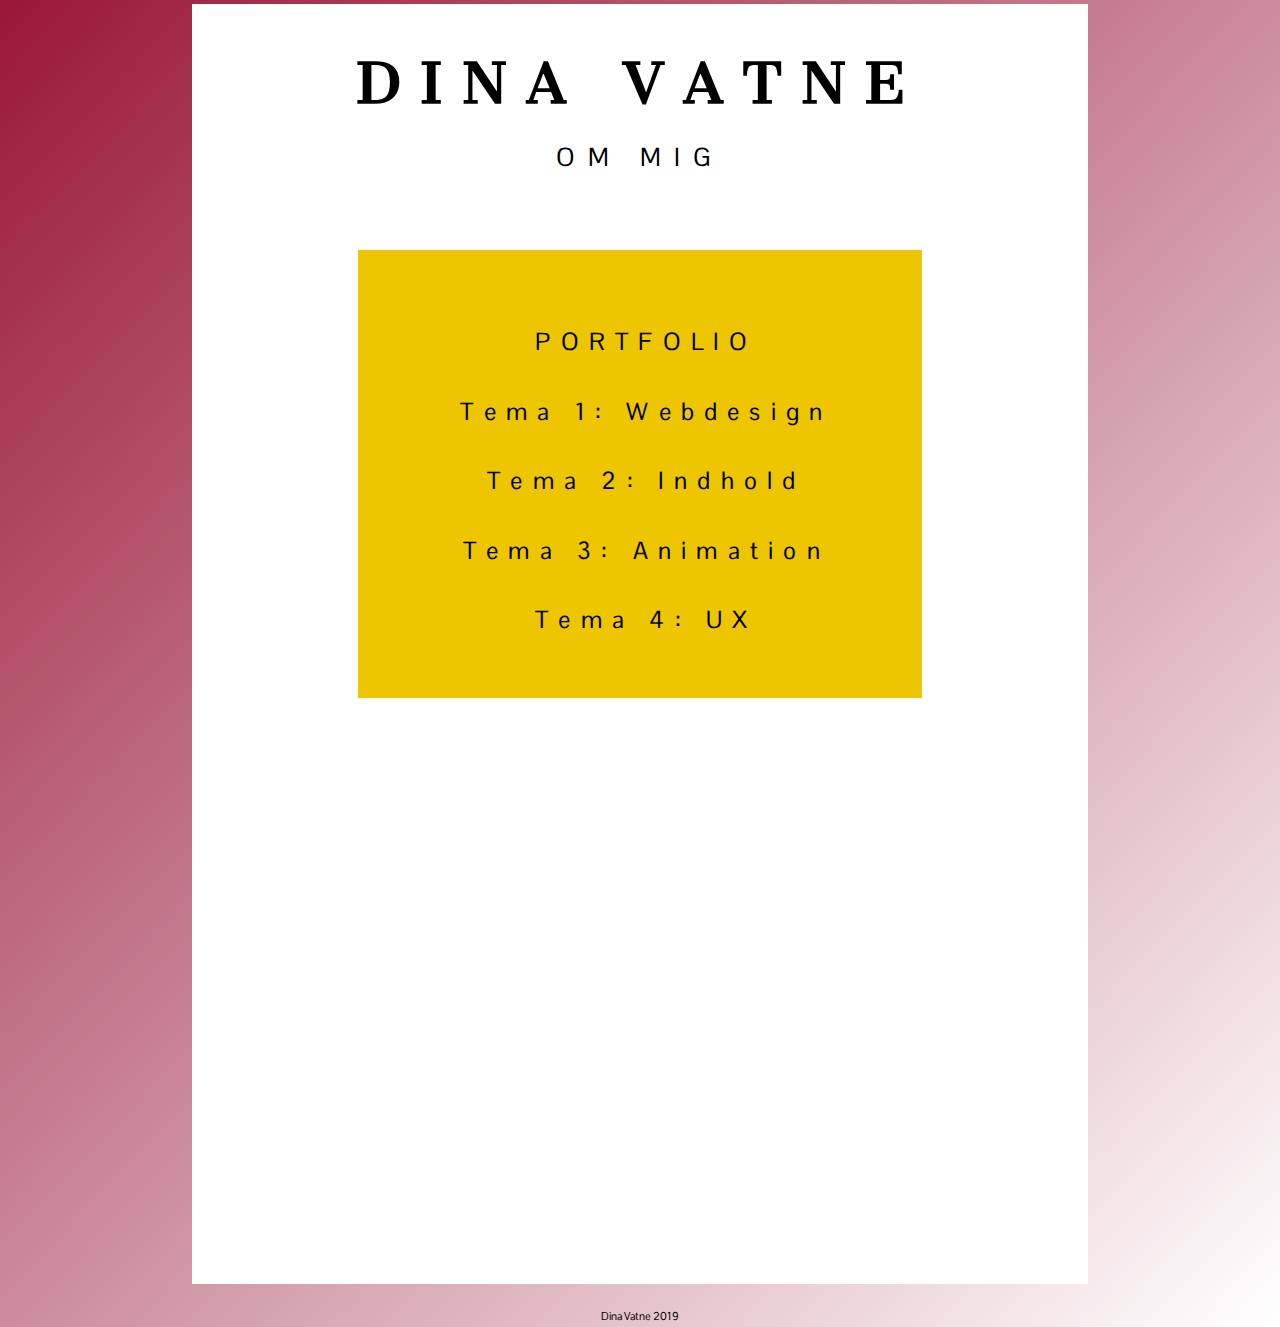
<file: index.html>
<!DOCTYPE html>
<html lang="en">

<head>
    <meta charset="utf-8">
    <meta name="viewport" content="width=device=width, initial-scale=1.0">
    <meta name="description" content="dina's basic html page">
    <link href="http://fonts.googleapis.com/css?family=Pontano+Sans" rel="stylesheet">
    <link href="http://fonts.googleapis.com/css?family=Cantata+One" rel="stylesheet">
    <link rel="stylesheet" href="style.css">
    <title>Hjem</title>
</head>

<body id="body-index">

    <div class="background-index">
        <main class="wrapper-index">
            <header class="header_index">
                <h1 id="header">DINA VATNE</h1>
            </header>

            <div class="link-meg">
                <a href="about.html">OM MIG</a>
            </div>

            <ul class="portfolio">
                <li>
                    PORTFOLIO
                </li>
                <li>
                    <a href="tema1.html">Tema 1: Webdesign</a>
                </li>
                <li>
                    <a href="tema2.html">Tema 2: Indhold</a>
                </li>
                <li>
                    <a href="tema3.html">Tema 3: Animation</a>
                </li>
                <li>
                    <a href="tema4.html">Tema 4: UX</a>
                </li>
            </ul>

        </main>

    </div>
    <footer>Dina Vatne 2019</footer>
    <script src="script.js"></script>

</body>

</html>
</file>
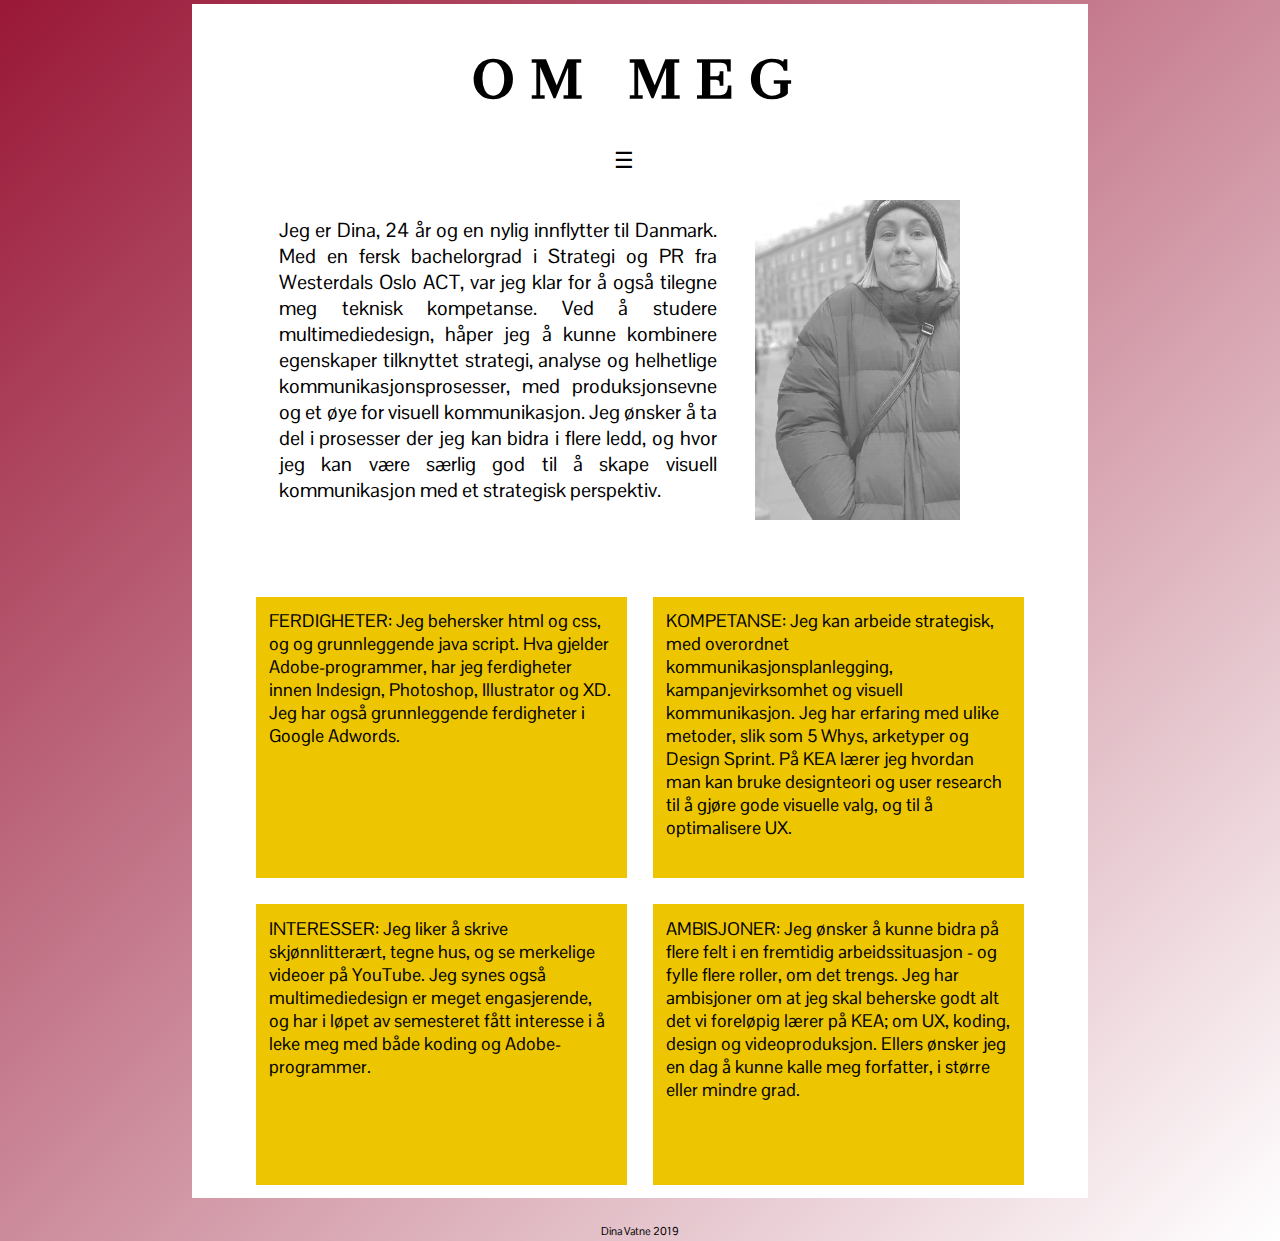
<file: about.html>
<!DOCTYPE html>
<html lang="en">

<head>
    <meta charset="utf-8">
    <meta name="viewport" content="width=device=width, initial-scale=1.0">
    <meta name="description" content="dina's portfolio">
    <link href="http://fonts.googleapis.com/css?family=Pontano+Sans" rel="stylesheet">
    <link href="http://fonts.googleapis.com/css?family=Cantata+One" rel="stylesheet">
    <link rel="stylesheet" href="style.css">
    <title>Om meg</title>
</head>

<body class="body-portfolio">

    <div class="wrapper-sides">
        <div class="background-index">


            <header class="header_sides">
                <h1>om meg</h1>
                <nav>
                    <a href="#" id="menuknap">☰</a>
                    <ul id="menu" class="hidden">
                        <li><a href="index.html">HJEM</a></li>
                        <li><a href="about.html">OM</a></li>
                        <li><a href="tema1.html">TEMA 1</a></li>
                        <li><a href="tema2.html">TEMA 2</a></li>
                        <li><a href="tema3.html">TEMA 3</a></li>
                        <li><a href="tema4.html">TEMA 4</a></li>
                    </ul>
                </nav>
            </header>


            <main>
                <div class="container-dina">
                    <p class="intro-meg">Jeg er Dina, 24 år og en nylig innflytter til Danmark. Med en fersk bachelorgrad i Strategi og PR fra Westerdals Oslo ACT, var jeg klar for å også tilegne meg teknisk kompetanse. Ved å studere multimediedesign, håper jeg å kunne kombinere egenskaper tilknyttet strategi, analyse og helhetlige kommunikasjonsprosesser, med produksjonsevne og et øye for visuell kommunikasjon. Jeg ønsker å ta del i prosesser der jeg kan bidra i flere ledd, og hvor jeg kan være særlig god til å skape visuell kommunikasjon med et strategisk perspektiv.</p>


                    <div class="bilde-dina">
                        <img src="billeder/dina.png" alt="Bilde av Dina">
                    </div>

                </div>


                <div class="container-1">
                    <div class="container-1-1">
                        <div class="box">FERDIGHETER:
                            Jeg behersker html og css, og og grunnleggende java script. Hva gjelder Adobe-programmer, har jeg ferdigheter innen Indesign, Photoshop, Illustrator og XD. Jeg har også grunnleggende ferdigheter i Google Adwords.</div>
                        <div class="box">KOMPETANSE: Jeg kan arbeide strategisk, med overordnet kommunikasjonsplanlegging, kampanjevirksomhet og visuell kommunikasjon. Jeg har erfaring med ulike metoder, slik som 5 Whys, arketyper og Design Sprint. På KEA lærer jeg hvordan man kan bruke designteori og user research til å gjøre gode visuelle valg, og til å optimalisere UX.</div>
                    </div>
                    <div class="container-1-2">
                        <div class="box">INTERESSER: Jeg liker å skrive skjønnlitterært, tegne hus, og se merkelige videoer på YouTube. Jeg synes også multimediedesign er meget engasjerende, og har i løpet av semesteret fått interesse i å leke meg med både koding og Adobe-programmer.
                        </div>
                        <div class="box">AMBISJONER: Jeg ønsker å kunne bidra på flere felt i en fremtidig arbeidssituasjon - og fylle flere roller, om det trengs. Jeg har ambisjoner om at jeg skal beherske godt alt det vi foreløpig lærer på KEA; om UX, koding, design og videoproduksjon. Ellers ønsker jeg en dag å kunne kalle meg forfatter, i større eller mindre grad.
                        </div>
                    </div>
                </div>


            </main>


        </div>
        <footer>Dina Vatne 2019</footer>
    </div>

    <script src="script.js"></script>

</body>

</html>
</file>
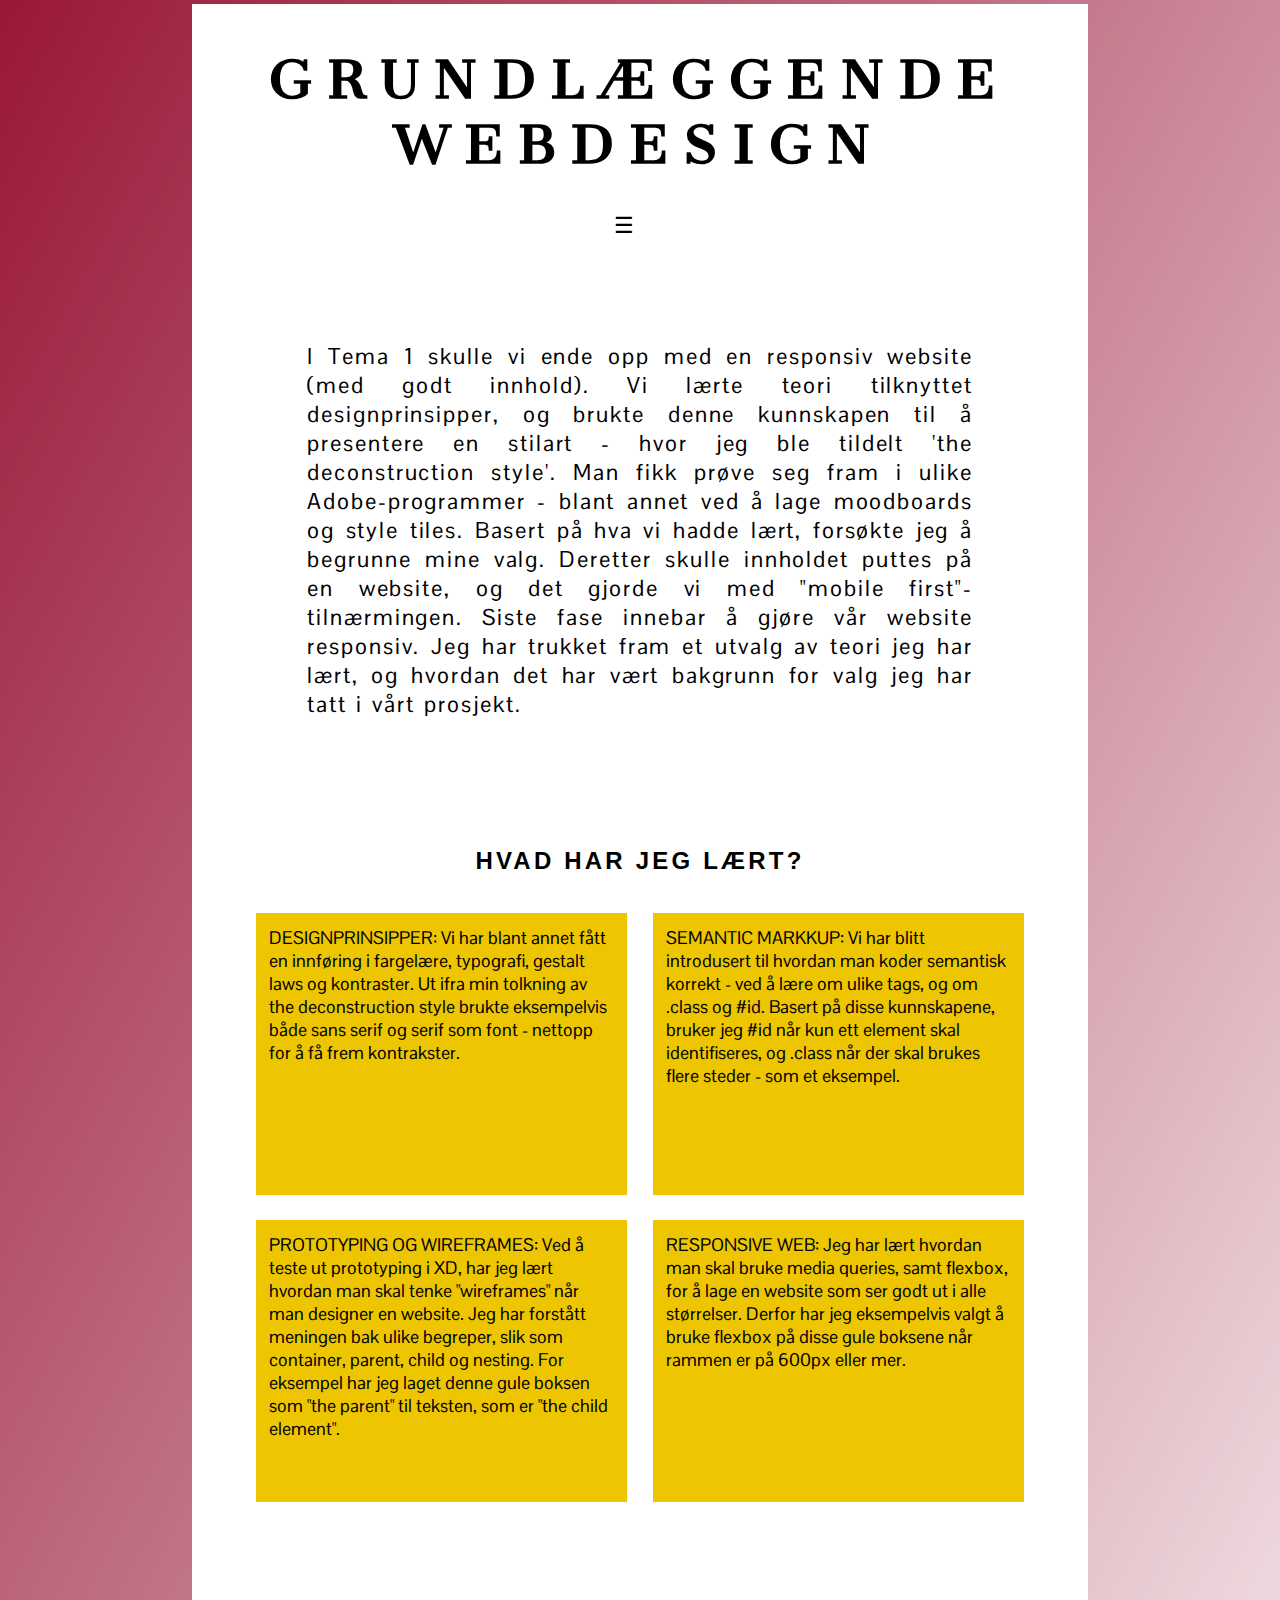
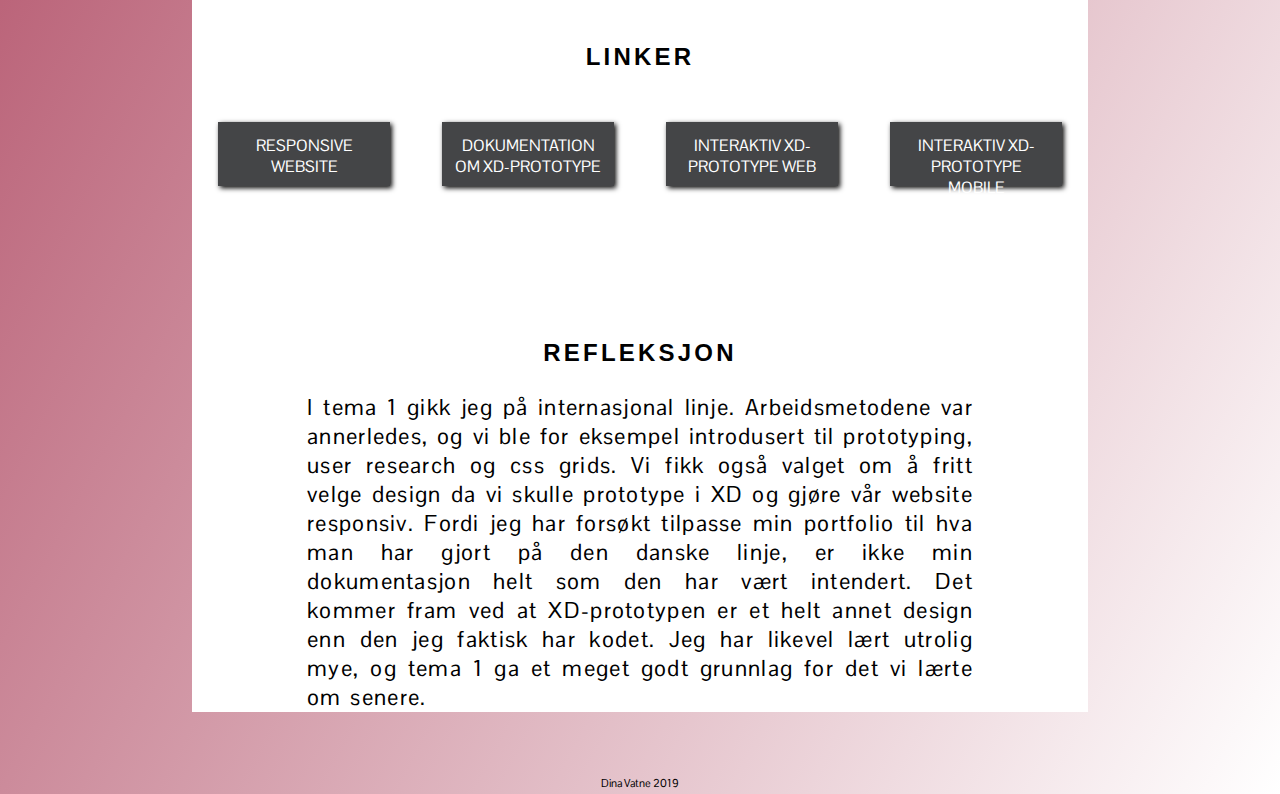
<file: tema1.html>
<!DOCTYPE html>
<html lang="en">

<head>
    <meta charset="utf-8">
    <meta name="viewport" content="width=device=width, initial-scale=1.0">
    <meta name="description" content="dina's portfolio">
    <link href="http://fonts.googleapis.com/css?family=Pontano+Sans" rel="stylesheet">
    <link href="http://fonts.googleapis.com/css?family=Cantata+One" rel="stylesheet">
    <link rel="stylesheet" href="style.css">
    <title>Tema 1</title>
</head>

<body class="body-portfolio">

    <div class="wrapper-sides">
        <div class="background-index">



            <header class="header_sides">
                <h1>Grundlæggende Webdesign</h1>
                <nav>
                    <a href="#" id="menuknap">☰</a>
                    <ul id="menu" class="hidden">
                        <li><a href="index.html">HJEM</a></li>
                        <li><a href="about.html">OM</a></li>
                        <li><a href="tema1.html">TEMA 1</a></li>
                        <li><a href="tema2.html">TEMA 2</a></li>
                        <li><a href="tema3.html">TEMA 3</a></li>
                        <li><a href="tema4.html">TEMA 4</a></li>
                    </ul>
                </nav>
            </header>


            <div class="intro">
                <p>I Tema 1 skulle vi ende opp med en responsiv website (med godt innhold). Vi lærte teori tilknyttet designprinsipper, og brukte denne kunnskapen til å presentere en stilart - hvor jeg ble tildelt 'the deconstruction style'. Man fikk prøve seg fram i ulike Adobe-programmer - blant annet ved å lage moodboards og style tiles. Basert på hva vi hadde lært, forsøkte jeg å begrunne mine valg. Deretter skulle innholdet puttes på en website, og det gjorde vi med "mobile first"-tilnærmingen. Siste fase innebar å gjøre vår website responsiv. Jeg har trukket fram et utvalg av teori jeg har lært, og hvordan det har vært bakgrunn for valg jeg har tatt i vårt prosjekt.</p>
            </div>

            <div>
                <h2>HVAD HAR JEG LÆRT?</h2>
            </div>

            <div class="container-1">
                <div class="container-1-1">
                    <div class="box">DESIGNPRINSIPPER: Vi har blant annet fått en innføring i fargelære, typografi, gestalt laws og kontraster. Ut ifra min tolkning av the deconstruction style brukte eksempelvis både sans serif og serif som font - nettopp for å få frem kontrakster.</div>
                    <div class="box">SEMANTIC MARKKUP: Vi har blitt introdusert til hvordan man koder semantisk korrekt - ved å lære om ulike tags, og om .class og #id. Basert på disse kunnskapene, bruker jeg #id når kun ett element skal identifiseres, og .class når der skal brukes flere steder - som et eksempel.</div>
                </div>

                <div class="container-1-2">
                    <div class="box">PROTOTYPING OG WIREFRAMES: Ved å teste ut prototyping i XD, har jeg lært hvordan man skal tenke "wireframes" når man designer en website. Jeg har forstått meningen bak ulike begreper, slik som container, parent, child og nesting. For eksempel har jeg laget denne gule boksen som "the parent" til teksten, som er "the child element".
                    </div>
                    <div class="box">RESPONSIVE WEB: Jeg har lært hvordan man skal bruke media queries, samt flexbox, for å lage en website som ser godt ut i alle størrelser. Derfor har jeg eksempelvis valgt å bruke flexbox på disse gule boksene når rammen er på 600px eller mer.
                    </div>
                </div>

            </div>

            <h2>LINKER</h2>
            <div class="container-link">
                <a class="box-link" href="http://dinavatne.com/web_responsive/">Responsive website</a>
                <a class="box-link" href="https://drive.google.com/open?id=1ZvWRu1VjgkWbve42uOQy5XWcz8J1HIhU">Dokumentation om XD-prototype</a>
                <a class="box-link" href="https://xd.adobe.com/view/5be98842-5d55-46b1-7a51-4fc691a92ce7-2dd8/?fullscreen">Interaktiv XD-prototype web</a>
                <a class="box-link" href="https://xd.adobe.com/view/4a7cf811-e1fa-4b81-5205-ad7817ef30ca-3c4d/?fullscreen">Interaktiv XD-prototype mobile</a>
            </div>

            <div class="refleksjon">
                <h2>REFLEKSJON</h2>
                <p>I tema 1 gikk jeg på internasjonal linje. Arbeidsmetodene var annerledes, og vi ble for eksempel introdusert til prototyping, user research og css grids. Vi fikk også valget om å fritt velge design da vi skulle prototype i XD og gjøre vår website responsiv. Fordi jeg har forsøkt tilpasse min portfolio til hva man har gjort på den danske linje, er ikke min dokumentasjon helt som den har vært intendert. Det kommer fram ved at XD-prototypen er et helt annet design enn den jeg faktisk har kodet. Jeg har likevel lært utrolig mye, og tema 1 ga et meget godt grunnlag for det vi lærte om senere.</p>
            </div>




        </div>
        <footer>Dina Vatne 2019</footer>

    </div>

    <script src="script.js"></script>



</body>

</html>
</file>
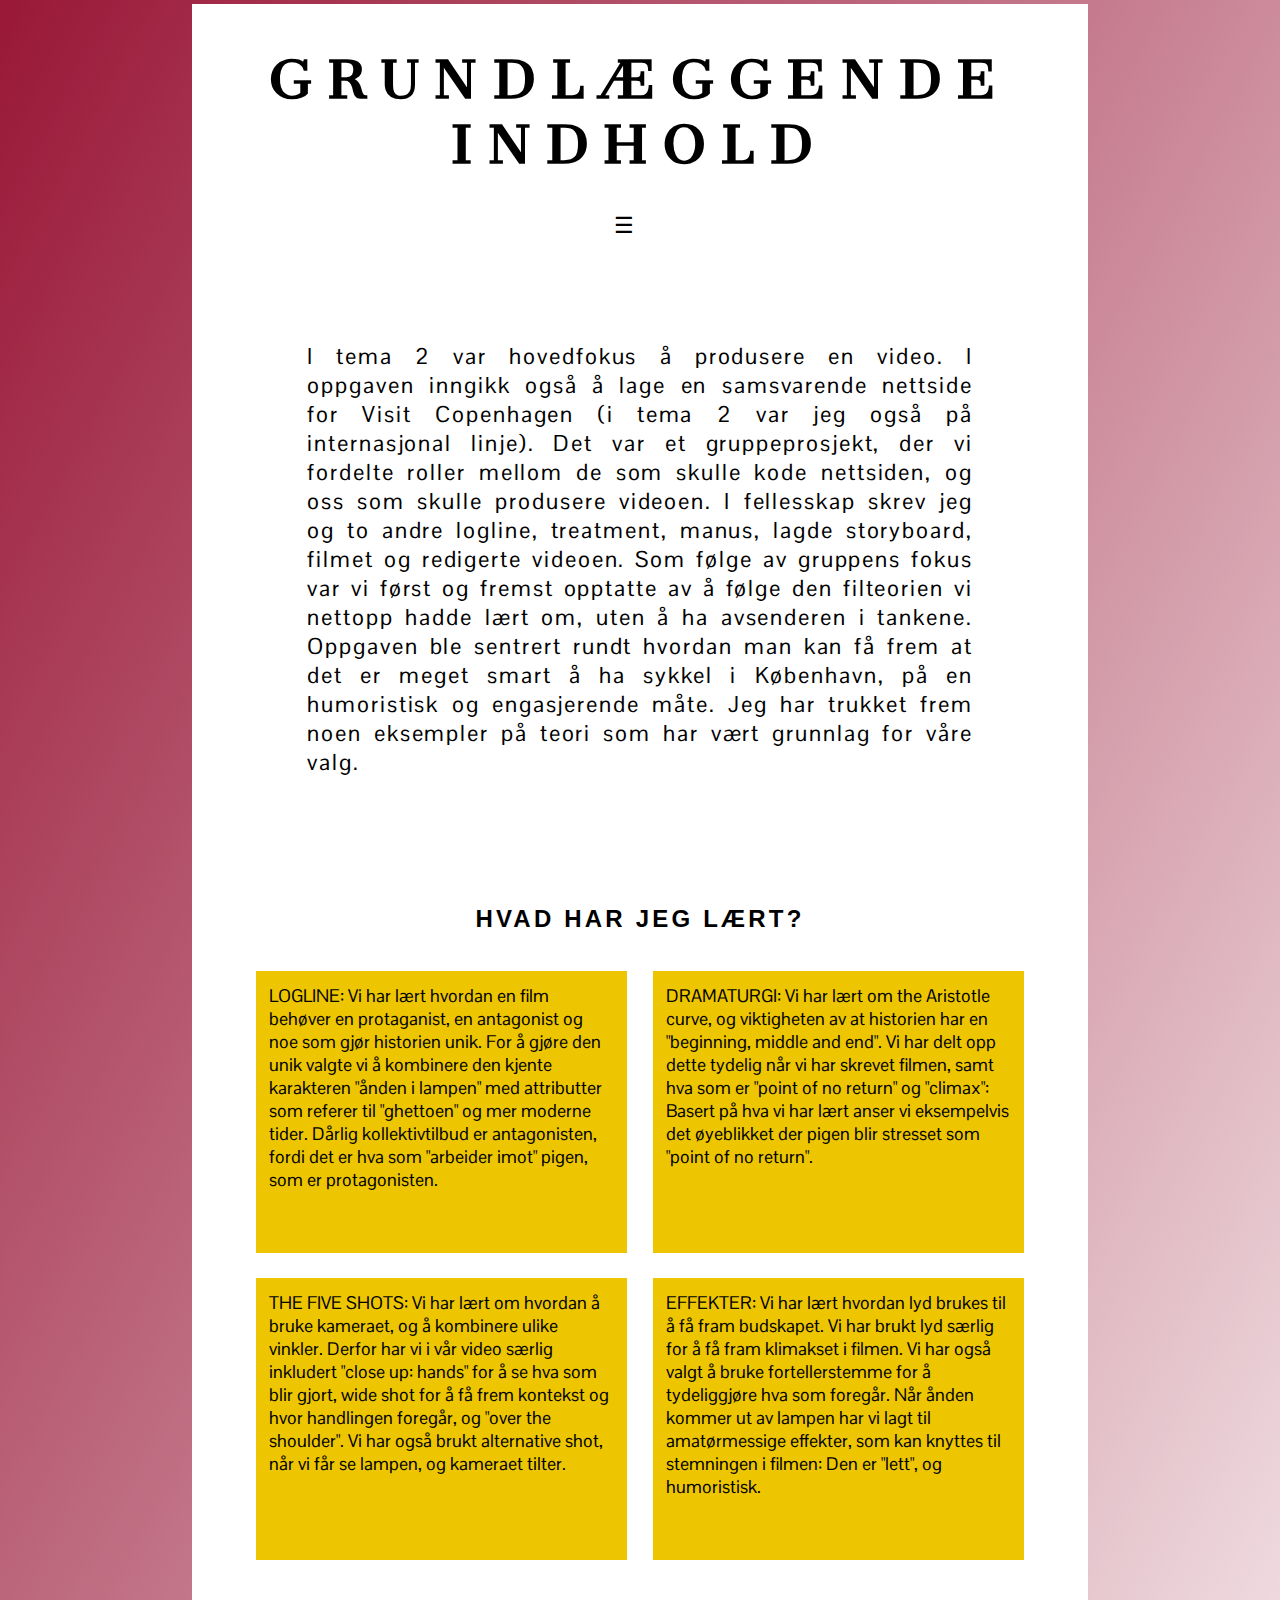
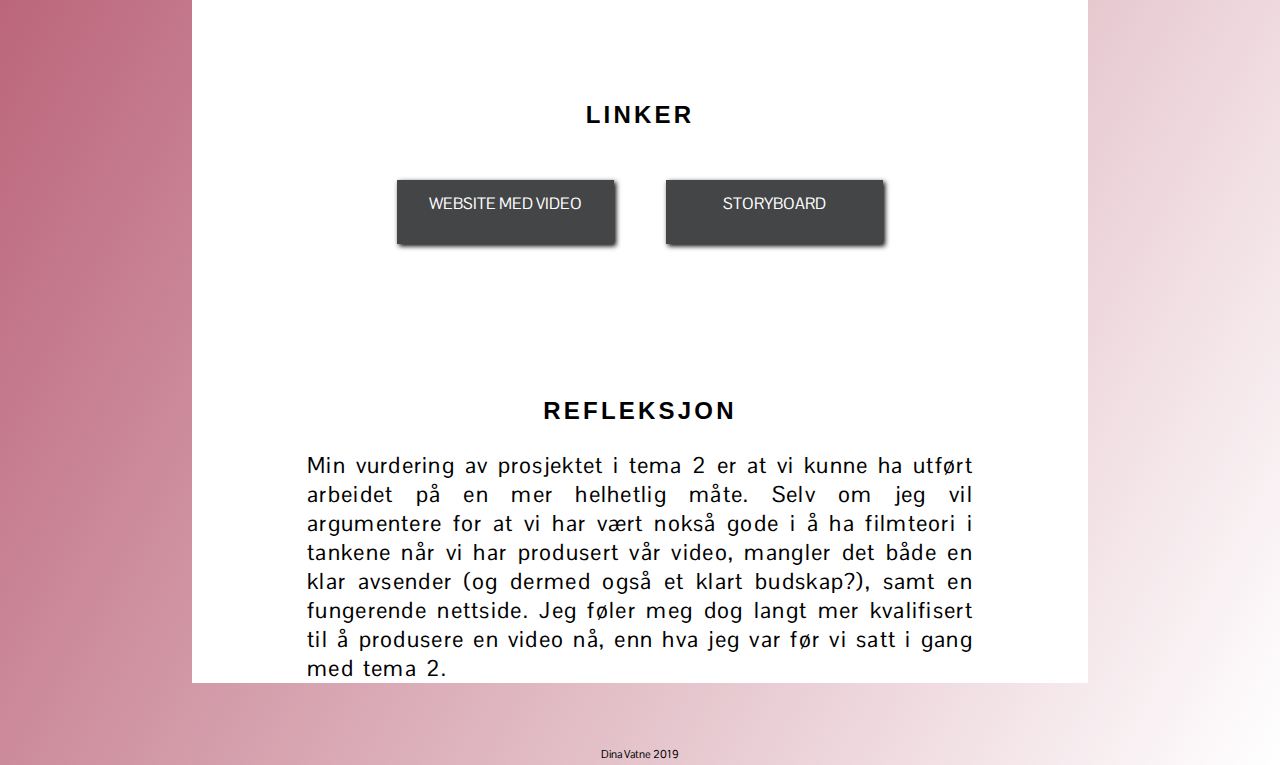
<file: tema2.html>
<!DOCTYPE html>
<html lang="en">

<head>
    <meta charset="utf-8">
    <meta name="viewport" content="width=device=width, initial-scale=1.0">
    <meta name="description" content="dina's portfolio">
    <link href="http://fonts.googleapis.com/css?family=Pontano+Sans" rel="stylesheet">
    <link href="http://fonts.googleapis.com/css?family=Cantata+One" rel="stylesheet">
    <link rel="stylesheet" href="style.css">
    <title>Tema 2</title>
</head>

<body>

    <div class="wrapper-sides">
        <div class="background-index">

            <header class="header_sides">
                <h1>Grundlæggende indhold</h1>
                <nav>
                    <a href="#" id="menuknap">☰</a>
                    <ul id="menu" class="hidden">
                        <li><a href="index.html">HJEM</a></li>
                        <li><a href="about.html">OM</a></li>
                        <li><a href="tema1.html">TEMA 1</a></li>
                        <li><a href="tema2.html">TEMA 2</a></li>
                        <li><a href="tema3.html">TEMA 3</a></li>
                        <li><a href="tema4.html">TEMA 4</a></li>
                    </ul>
                </nav>
            </header>

            <main>
                <div class="intro">
                    <p>I tema 2 var hovedfokus å produsere en video. I oppgaven inngikk også å lage en samsvarende nettside for Visit Copenhagen (i tema 2 var jeg også på internasjonal linje). Det var et gruppeprosjekt, der vi fordelte roller mellom de som skulle kode nettsiden, og oss som skulle produsere videoen. I fellesskap skrev jeg og to andre logline, treatment, manus, lagde storyboard, filmet og redigerte videoen. Som følge av gruppens fokus var vi først og fremst opptatte av å følge den filteorien vi nettopp hadde lært om, uten å ha avsenderen i tankene. Oppgaven ble sentrert rundt hvordan man kan få frem at det er meget smart å ha sykkel i København, på en humoristisk og engasjerende måte. Jeg har trukket frem noen eksempler på teori som har vært grunnlag for våre valg.</p>
                </div>

                <h2>HVAD HAR JEG LÆRT?</h2>

                <div class="container-1">
                    <div class="container-1-1">
                        <div class="box">LOGLINE: Vi har lært hvordan en film behøver en protaganist, en antagonist og noe som gjør historien unik. For å gjøre den unik valgte vi å kombinere den kjente karakteren "ånden i lampen" med attributter som referer til "ghettoen" og mer moderne tider. Dårlig kollektivtilbud er antagonisten, fordi det er hva som "arbeider imot" pigen, som er protagonisten.</div>
                        <div class="box">DRAMATURGI: Vi har lært om the Aristotle curve, og viktigheten av at historien har en "beginning, middle and end". Vi har delt opp dette tydelig når vi har skrevet filmen, samt hva som er "point of no return" og "climax": Basert på hva vi har lært anser vi eksempelvis det øyeblikket der pigen blir stresset som "point of no return".</div>
                    </div>
                    <div class="container-1-2">
                        <div class="box">THE FIVE SHOTS: Vi har lært om hvordan å bruke kameraet, og å kombinere ulike vinkler. Derfor har vi i vår video særlig inkludert "close up: hands" for å se hva som blir gjort, wide shot for å få frem kontekst og hvor handlingen foregår, og "over the shoulder". Vi har også brukt alternative shot, når vi får se lampen, og kameraet tilter.
                        </div>
                        <div class="box">EFFEKTER: Vi har lært hvordan lyd brukes til å få fram budskapet. Vi har brukt lyd særlig for å få fram klimakset i filmen. Vi har også valgt å bruke fortellerstemme for å tydeliggjøre hva som foregår. Når ånden kommer ut av lampen har vi lagt til amatørmessige effekter, som kan knyttes til stemningen i filmen: Den er "lett", og humoristisk.
                        </div>
                    </div>
                </div>


                <h2>LINKER</h2>

                <div class="container-link">
                    <a class="box-link" href="http://dinavatne.com/site%202/">Website med video</a>
                    <a class="box-link" href="https://drive.google.com/open?id=1sNCOprN_E82CSXMQDhOhxx7Yg4Jj3mVf">Storyboard</a>
                </div>

                <div class="refleksjon">
                    <h2>REFLEKSJON</h2>
                    <p>Min vurdering av prosjektet i tema 2 er at vi kunne ha utført arbeidet på en mer helhetlig måte. Selv om jeg vil argumentere for at vi har vært nokså gode i å ha filmteori i tankene når vi har produsert vår video, mangler det både en klar avsender (og dermed også et klart budskap?), samt en fungerende nettside. Jeg føler meg dog langt mer kvalifisert til å produsere en video nå, enn hva jeg var før vi satt i gang med tema 2.</p>
                </div>
            </main>



        </div>
        <footer>Dina Vatne 2019</footer>
    </div>

    <script src="script.js"></script>

</body>

</html>
</file>
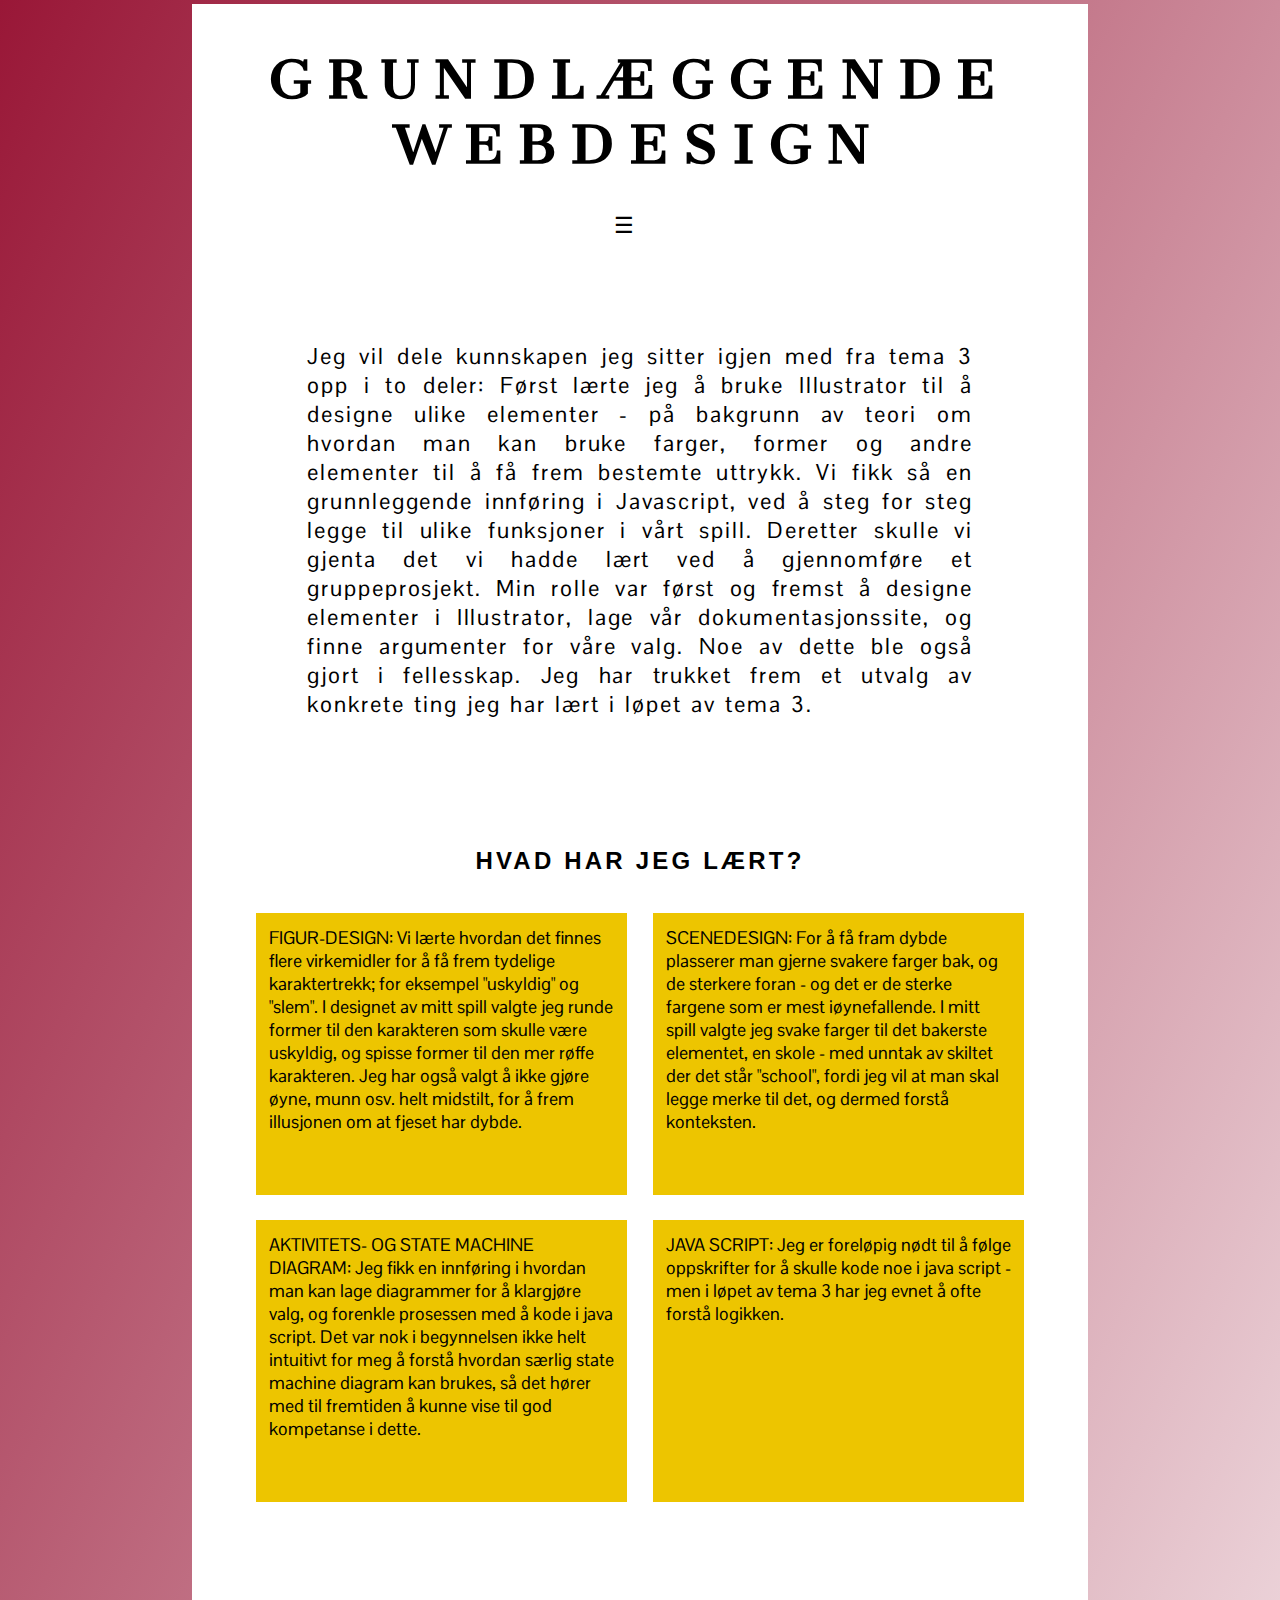
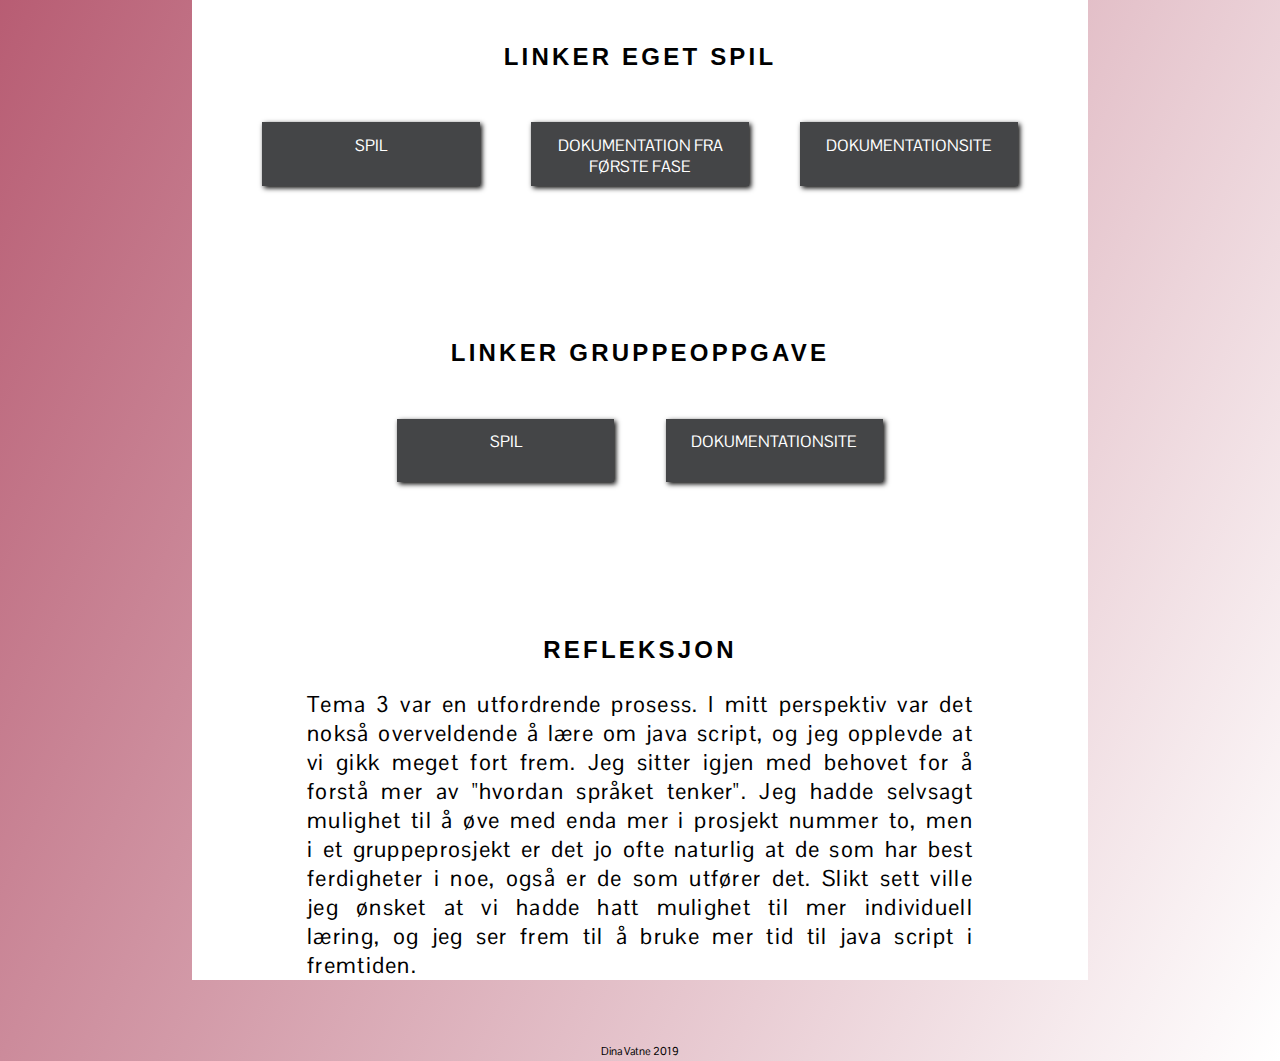
<file: tema3.html>
<!DOCTYPE html>
<html lang="en">

<head>
    <meta charset="utf-8">
    <meta name="viewport" content="width=device=width, initial-scale=1.0">
    <meta name="description" content="dina's portfolio">
    <link href="http://fonts.googleapis.com/css?family=Pontano+Sans" rel="stylesheet">
    <link href="http://fonts.googleapis.com/css?family=Cantata+One" rel="stylesheet">
    <link rel="stylesheet" href="style.css">
    <title>Tema 3</title>
</head>

<body class="body-portfolio">

    <div class="wrapper-sides">
        <div class="background-index">

            <header class="header_sides">
                <h1>Grundlæggende Webdesign</h1>
                <nav>
                    <a href="#" id="menuknap">☰</a>
                    <ul id="menu" class="hidden">
                        <li><a href="index.html">HJEM</a></li>
                        <li><a href="about.html">OM</a></li>
                        <li><a href="tema1.html">TEMA 1</a></li>
                        <li><a href="tema2.html">TEMA 2</a></li>
                        <li><a href="tema3.html">TEMA 3</a></li>
                        <li><a href="tema4.html">TEMA 4</a></li>
                    </ul>
                </nav>
            </header>

            <main>
                <div class="intro">
                    <p>Jeg vil dele kunnskapen jeg sitter igjen med fra tema 3 opp i to deler: Først lærte jeg å bruke Illustrator til å designe ulike elementer - på bakgrunn av teori om hvordan man kan bruke farger, former og andre elementer til å få frem bestemte uttrykk. Vi fikk så en grunnleggende innføring i Javascript, ved å steg for steg legge til ulike funksjoner i vårt spill. Deretter skulle vi gjenta det vi hadde lært ved å gjennomføre et gruppeprosjekt. Min rolle var først og fremst å designe elementer i Illustrator, lage vår dokumentasjonssite, og finne argumenter for våre valg. Noe av dette ble også gjort i fellesskap. Jeg har trukket frem et utvalg av konkrete ting jeg har lært i løpet av tema 3.</p>
                </div>

                <h2>HVAD HAR JEG LÆRT?</h2>

                <div class="container-1">
                    <div class="container-1-1">
                        <div class="box">
                            FIGUR-DESIGN: Vi lærte hvordan det finnes flere virkemidler for å få frem tydelige karaktertrekk; for eksempel "uskyldig" og "slem". I designet av mitt spill valgte jeg runde former til den karakteren som skulle være uskyldig, og spisse former til den mer røffe karakteren. Jeg har også valgt å ikke gjøre øyne, munn osv. helt midstilt, for å frem illusjonen om at fjeset har dybde.</div>
                        <div class="box">SCENEDESIGN: For å få fram dybde plasserer man gjerne svakere farger bak, og de sterkere foran - og det er de sterke fargene som er mest iøynefallende. I mitt spill valgte jeg svake farger til det bakerste elementet, en skole - med unntak av skiltet der det står "school", fordi jeg vil at man skal legge merke til det, og dermed forstå konteksten.</div>
                    </div>
                    <div class="container-1-2">
                        <div class="box">AKTIVITETS- OG STATE MACHINE DIAGRAM: Jeg fikk en innføring i hvordan man kan lage diagrammer for å klargjøre valg, og forenkle prosessen med å kode i java script. Det var nok i begynnelsen ikke helt intuitivt for meg å forstå hvordan særlig state machine diagram kan brukes, så det hører med til fremtiden å kunne vise til god kompetanse i dette.
                        </div>
                        <div class="box">JAVA SCRIPT: Jeg er foreløpig nødt til å følge oppskrifter for å skulle kode noe i java script - men i løpet av tema 3 har jeg evnet å ofte forstå logikken.
                        </div>
                    </div>
                </div>

                <h2>LINKER EGET SPIL</h2>

                <div class="container-link">
                    <a class="box-link" href="http://www.dinavatne.com/kea/03-animation/spil/index.html">Spil</a>
                    <a class="box-link" href="https://drive.google.com/open?id=1MPXEB6In4LOBO49f8hBEwZUPsmGXKqpr">Dokumentation fra første fase</a>
                    <a class="box-link" href="https://drive.google.com/open?id=1XFPdW4HfF5rUifQCDlPmxUDc7MbYGQVY">Dokumentationsite</a>
                </div>

                <h2>LINKER GRUPPEOPPGAVE</h2>

                <div class="container-link">
                    <a class="box-link" href="http://dinavatne.com/gruppe-19-spil-GH--master/">Spil</a>
                    <a class="box-link" href="http://dinavatne.com/Dokumentationsite_spil/">Dokumentationsite</a>
                </div>

                <div class="refleksjon">
                    <h2>REFLEKSJON</h2>
                    <p>Tema 3 var en utfordrende prosess. I mitt perspektiv var det nokså overveldende å lære om java script, og jeg opplevde at vi gikk meget fort frem. Jeg sitter igjen med behovet for å forstå mer av "hvordan språket tenker". Jeg hadde selvsagt mulighet til å øve med enda mer i prosjekt nummer to, men i et gruppeprosjekt er det jo ofte naturlig at de som har best ferdigheter i noe, også er de som utfører det. Slikt sett ville jeg ønsket at vi hadde hatt mulighet til mer individuell læring, og jeg ser frem til å bruke mer tid til java script i fremtiden.</p>
                </div>
            </main>



        </div>
        <footer>Dina Vatne 2019</footer>
    </div>

    <script src="script.js"></script>

</body>

</html>
</file>
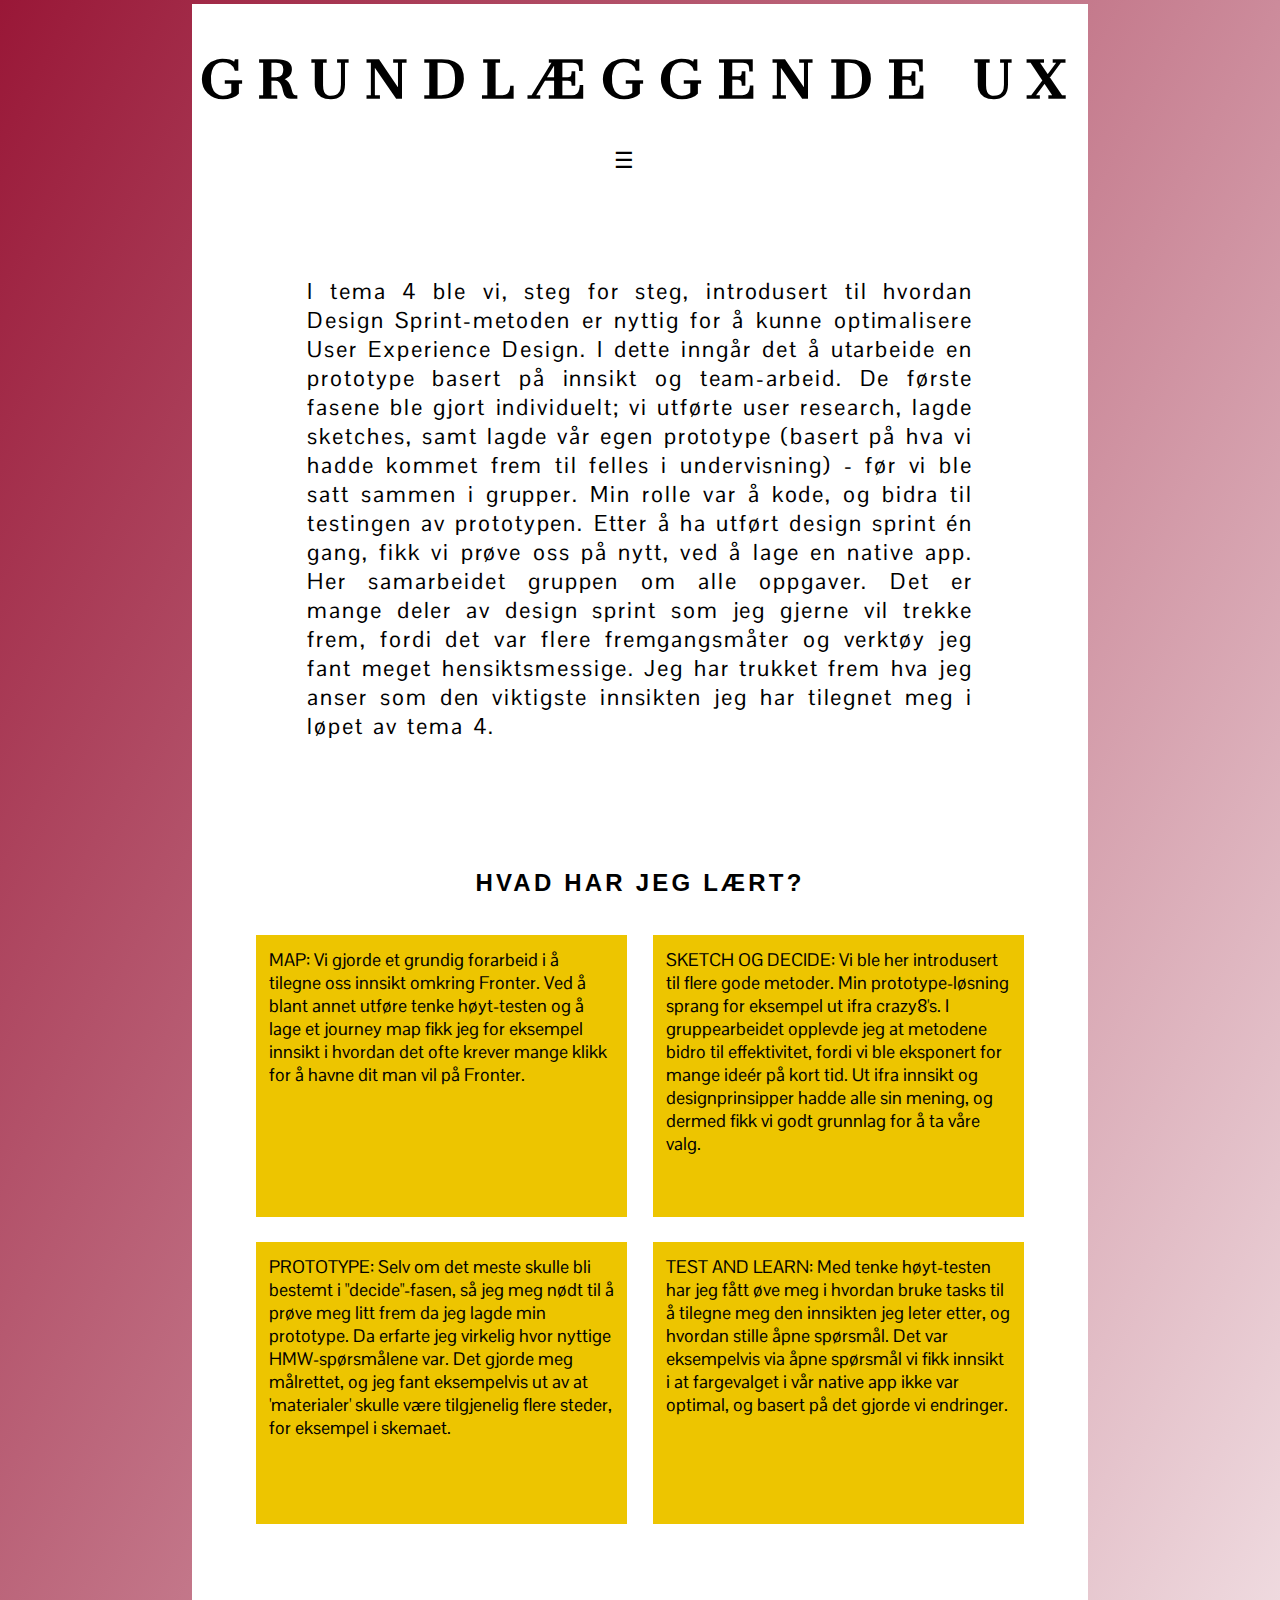
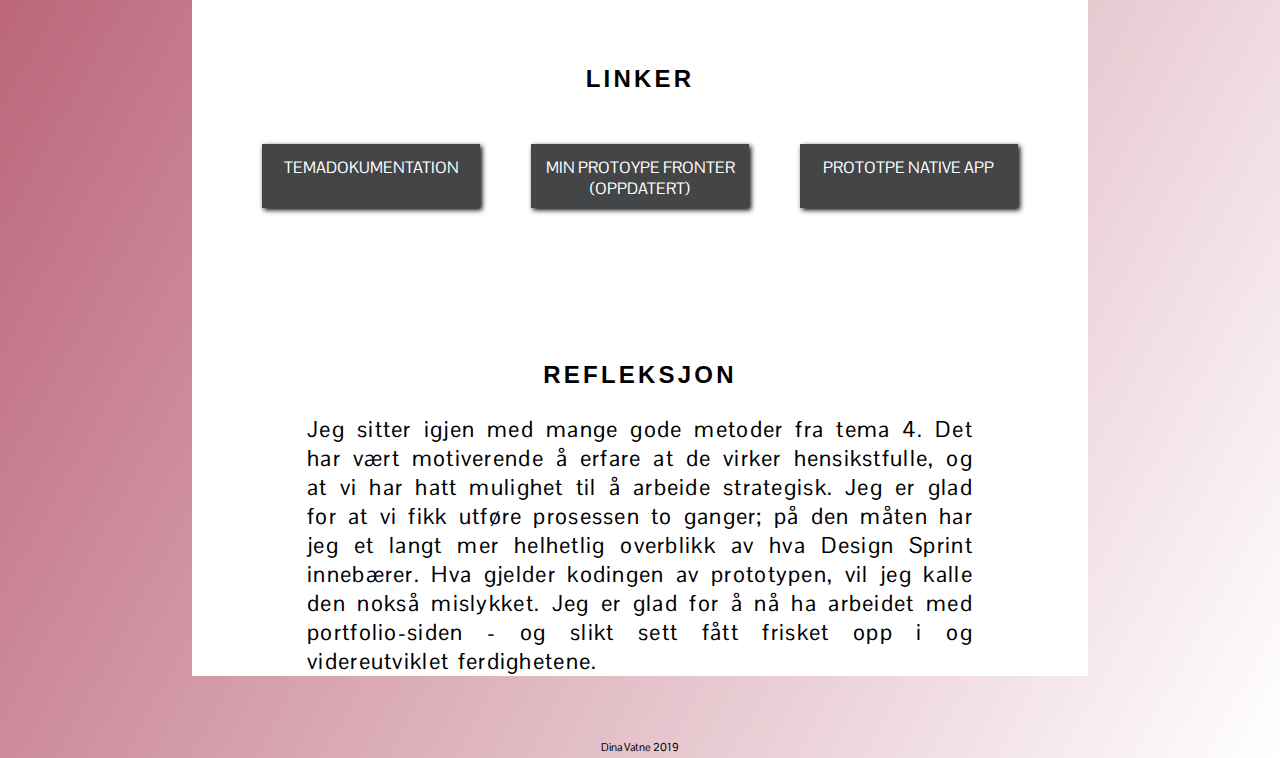
<file: tema4.html>
<!DOCTYPE html>
<html lang="en">

<head>
    <meta charset="utf-8">
    <meta name="viewport" content="width=device=width, initial-scale=1.0">
    <meta name="description" content="dina's portfolio">
    <link href="http://fonts.googleapis.com/css?family=Pontano+Sans" rel="stylesheet">
    <link href="http://fonts.googleapis.com/css?family=Cantata+One" rel="stylesheet">
    <link rel="stylesheet" href="style.css">

    <title>Tema 4</title>
</head>

<body class="body-portfolio">

    <div class="wrapper-sides">
        <div class="background-index">

            <header class="header_sides">
                <h1>Grundlæggende ux</h1>
                <nav>
                    <a href="#" id="menuknap">☰</a>
                    <ul id="menu" class="hidden">
                        <li><a href="index.html">HJEM</a></li>
                        <li><a href="about.html">OM</a></li>
                        <li><a href="tema1.html">TEMA 1</a></li>
                        <li><a href="tema2.html">TEMA 2</a></li>
                        <li><a href="tema3.html">TEMA 3</a></li>
                        <li><a href="tema4.html">TEMA 4</a></li>
                    </ul>
                </nav>
            </header>

            <main>
                <div class="intro">
                    <p>I tema 4 ble vi, steg for steg, introdusert til hvordan Design Sprint-metoden er nyttig for å kunne optimalisere User Experience Design. I dette inngår det å utarbeide en prototype basert på innsikt og team-arbeid. De første fasene ble gjort individuelt; vi utførte user research, lagde sketches, samt lagde vår egen prototype (basert på hva vi hadde kommet frem til felles i undervisning) - før vi ble satt sammen i grupper. Min rolle var å kode, og bidra til testingen av prototypen. Etter å ha utført design sprint én gang, fikk vi prøve oss på nytt, ved å lage en native app. Her samarbeidet gruppen om alle oppgaver. Det er mange deler av design sprint som jeg gjerne vil trekke frem, fordi det var flere fremgangsmåter og verktøy jeg fant meget hensiktsmessige. Jeg har trukket frem hva jeg anser som den viktigste innsikten jeg har tilegnet meg i løpet av tema 4.</p>
                </div>

                <h2>HVAD HAR JEG LÆRT?</h2>

                <div class="container-1">
                    <div class="container-1-1">
                        <div class="box">
                            MAP: Vi gjorde et grundig forarbeid i å tilegne oss innsikt omkring Fronter. Ved å blant annet utføre tenke høyt-testen og å lage et journey map fikk jeg for eksempel innsikt i hvordan det ofte krever mange klikk for å havne dit man vil på Fronter.
                        </div>

                        <div class="box">SKETCH OG DECIDE: Vi ble her introdusert til flere gode metoder. Min prototype-løsning sprang for eksempel ut ifra crazy8's. I gruppearbeidet opplevde jeg at metodene bidro til effektivitet, fordi vi ble eksponert for mange ideér på kort tid. Ut ifra innsikt og designprinsipper hadde alle sin mening, og dermed fikk vi godt grunnlag for å ta våre valg.</div>
                    </div>
                    <div class="container-1-2">
                        <div class="box">PROTOTYPE: Selv om det meste skulle bli bestemt i "decide"-fasen, så jeg meg nødt til å prøve meg litt frem da jeg lagde min prototype. Da erfarte jeg virkelig hvor nyttige HMW-spørsmålene var. Det gjorde meg målrettet, og jeg fant eksempelvis ut av at 'materialer' skulle være tilgjenelig flere steder, for eksempel i skemaet.</div>
                        <div class="box">TEST AND LEARN: Med tenke høyt-testen har jeg fått øve meg i hvordan bruke tasks til å tilegne meg den innsikten jeg leter etter, og hvordan stille åpne spørsmål. Det var eksempelvis via åpne spørsmål vi fikk innsikt i at fargevalget i vår native app ikke var optimal, og basert på det gjorde vi endringer.
                        </div>
                    </div>
                </div>


                <h2>LINKER</h2>

                <div class="container-link">
                    <a class=box-link href="https://drive.google.com/open?id=13G-z_Hpb5sdWMZVjYkNHWSw9gUNU3KRN">temadokumentation</a>
                    <a class="box-link" href="https://xd.adobe.com/view/d09f0212-6a34-48b1-7e2b-997900eda587-a6ae/?fullscreen">min protoype fronter (oppdatert)</a>
                    <a class="box-link" href="https://xd.adobe.com/view/a0953c4c-5141-49c9-4a59-a8b1bf8ad5f4-d6a4/?fbclid=IwAR3M0blPrJRH5i1jn1erIIBdj-9vRrxHce84caWaG8r6VXCGMyvGKK4NO1Y&fullscreen">prototpe native app</a>
                </div>

                <div class="refleksjon">
                    <h2>REFLEKSJON</h2>
                    <p>Jeg sitter igjen med mange gode metoder fra tema 4. Det har vært motiverende å erfare at de virker hensikstfulle, og at vi har hatt mulighet til å arbeide strategisk. Jeg er glad for at vi fikk utføre prosessen to ganger; på den måten har jeg et langt mer helhetlig overblikk av hva Design Sprint innebærer. Hva gjelder kodingen av prototypen, vil jeg kalle den nokså mislykket. Jeg er glad for å nå ha arbeidet med portfolio-siden - og slikt sett fått frisket opp i og videreutviklet ferdighetene.</p>
                </div>
            </main>



        </div>
        <footer>Dina Vatne 2019</footer>
    </div>

    <script src="script.js"></script>

</body>

</html>
</file>
<file: style.css>
body {
    font-family: 'Pontano Sans', sans-serif;
}

footer {
    text-align: center;
    margin-top: 40vw;
    font-size: 0.7rem;
}


/* ///////// Index ////////// */

.wrapper-index {
    display: block;
    margin-left: auto;
    margin-right: auto;
    width: 95vw;
    text-align: center;
}

.header_index {
    font-family: 'Cantata One', serif;
    font-size: 5.5vw;
    letter-spacing: 1.5vw;
    padding-bottom: 3vw;
}

.link-meg {
    font-size: 5vw;
    letter-spacing: 1vw;
    margin-top: -4vw;
    margin-bottom: 8vw;
}

.link-meg a:link {
    text-decoration: none;
    color: #000;
}

.link-meg a:visited {
    color: #000;
}

.link-meg a:hover {
    color: #991737;
}

.portfolio {
    background-color: #edc500;
    height: 80vw;
    width: 80vw;
    margin: auto;
    text-align: center;
    margin-top: 14vw;
}

.portfolio li {
    font-size: 5.9vw;
    text-align: center;
    letter-spacing: 1.1vw;
    text-decoration: none;
    list-style-type: none;
    padding-top: 6vw;
    padding-right: 6vw;
}

.portfolio a:link {
    text-decoration: none;
    color: #000;
}

.portfolio a:visited {
    color: #000;
}

.portfolio a:hover {
    color: #fa2ee2;
    text-transform: uppercase;

}


/* ///////// Sides ////////// */

.header_sides h1 {
    font-family: 'Cantata One', serif;
    font-size: 6vw;
    text-align: center;
    letter-spacing: 1.2vw;
    text-transform: uppercase;
}

.hidden {
    transform: scale(0);
}

#menuknap {
    display: inline-block;
    margin-left: 48vw;
    width: 4vw;
    text-decoration: none;
    color: #000;
}

#menu {
    list-style-type: none;
    transition: transform 0.4s;
    transform-origin: top left;
    height: 200px;
    position: absolute;
    background-color: #000;
    opacity: 0.9;
    overflow-x: hidden;
    padding: 30px;
    font-family: 'Pontano Sans', sans-serif;
    z-index: 1;
    top: 0;

}

#menu a {
    text-decoration: none;
    color: #fff;
    display: block;
    transition: 0.1s;
    color: #fff;
    text-align: left;
    font-size: 0.8rem;
    letter-spacing: 0.3rem;
    padding-bottom: 15px;
}



h2 {
    text-align: center;
    font-family: 'Fahkwang', sans-serif;
    letter-spacing: 0.2rem;
    margin-top: 15vw;
    margin-bottom: 2vw;
}

.intro {
    margin-left: 5vw;
    margin-right: 5vw;
    margin-top: 8vw;

}

.intro p {
    text-align: justify;
    letter-spacing: 0.12rem;
    word-spacing: 0.15rem;
}

.box {
    color: #000;
    background-color: #edc500;
    height: 40vw;
    width: 80vw;
    margin-bottom: 2vw;
    padding: 1vw;
    display: block;
    margin-left: auto;
    margin-right: auto;
    font-size: 4vw;
    padding: 5vw;
}

.container-link {
    margin-left: auto;
    margin-right: auto;
    margin-top: 8px;
    text-transform: uppercase;
}

.box-link a:hover {
    color: #991737;
}

.box-link {
    margin: 2vw;
    background-color: #444547;
    color: #fff;
    display: block;
    text-align: center;
    padding: 4vw;
    box-shadow: 2px 2px 5px #000;
    text-decoration: none;
}

.refleksjon {
    text-align: justify;
    letter-spacing: 0.08em;
    word-spacing: 0.15em;
    margin: 5vw;
}



/*//////////About//////////*/

.intro-meg {
    margin: 6vw;
    text-align: justify;
}


.bilde-dina img {
    width: 90vw;
    display: block;
    margin-left: auto;
    margin-right: auto;
    margin-bottom: 4vw;
    opacity: 0.7;
    z-index: 0;
}





/*///////////////550px///////////////*/

@media all and (min-width: 550px) {


     /* ///////// Index ////////// */

    .wrapper-index {
        width: 75vw;
        height: 100vw;

    }

    .header_index {
        font-size: 4vw;
    }

    .link-meg {
        font-size: 3vw;
    }

    .portfolio {
        height: 70vw;
        width: 70vw;
    }

    .portfolio li {
        font-size: 5vw;
    }


    /* ///////// Sides ////////// */

    .header_sides {
        font-size: 2.5vw;
    }

    .container-1 {
        margin-left: 3vw;
        margin-right: 3vw;
    }

    .container-1-1 {
        display: flex;

    }

    .container-1-2 {
        display: flex;

    }


    .box {
        font-size: 2.2vw;
        height: 27vw;
        padding: 1.2vw;
        margin: 1vw;
    }

    .container-link {
        margin-left: 15vw;
        margin-right: 15vw;
    }

    .box-link {
        padding: 1.5vw;
    }

}




/*///////////////650px///////////////*/

@media all and (min-width: 650px) {

    .header_index {
        font-size: 3vw;
    }

    .link-meg {
        margin-bottom: -10vw;
    }
}



/*///////////////800px///////////////*/

@media all and (min-width: 800px) {

    body {
        background-image: linear-gradient(to bottom right, #991737, #fff);
        margin: auto;
        padding: 0.4vh;
        background-repeat: no-repeat;
    }

    footer {
        margin-top: 2vw;
    }

    .background-index {
        display: block;
        margin-left: auto;
        margin-right: auto;
        width: 80vw;
        height: 100%;
        background-color: #fff;
    }


    /* ///////// Index ////////// */

    .wrapper-index {
        width: 70vw;
    }


    .header_index {
        padding-top: 1vh;
    }

    .link-meg {
        font-size: 2.6vw;
        margin-bottom: 6vw;
    }

    .portfolio {
        margin-top: 0;
        height: 47vw;
        width: 47vw;
    }

    .portfolio li {
        font-size: 2.4vw;
        padding-top: 5vw;
    }


    /* ///////// Sides ////////// */

    .header_sides {
        padding-top: 2vh;

    }

    .header_sides h1 {
        font-family: 'Cantata One', serif;
        font-size: 4vw;
        text-align: center;
        letter-spacing: 1.2vw;
        text-transform: uppercase;
    }


    #menuknap {
        display: block;
        margin: auto;
        text-decoration: none;
        color: #000;
    }

    .box {
        font-size: 2vw;
    }

    .container-link {
        margin-left: 10vw;
        margin-right: 10vw;
    }


    /* ///////// About ////////// */


    .container-dina {
        display: flex;
        align-items: center;
        justify-content: center;
        width: 72vw;
        height: 49vw;
        margin-top: 2vw;
        margin-left: 4vw;
        margin-bottom: 5vw;
        overflow: hidden;

    }

    .intro-meg {
        width: 40vw;
        margin: 1.8vw;
        font-size: 2.2vw;
    }

    .bilde-dina img {
        width: 50vw;
        margin-right: -15vw;
    }


}

/*///////////////900px///////////////*/


@media all and (min-width: 900px) {



    .wrapper-sides {
        margin-left: 10vw;
        margin-right: 10vw;
    }

}


@media all and (min-width: 1000px) {

     /* ///////// Index ////////// */

    .wrapper-index {
        width: 55vw;
    }

    .header_index {
        font-size: 2.5vw;
        padding-top: 1vh;
    }

    .link-meg {
        font-size: 2.4vw;
        margin-top: -4vw;
        margin-bottom: 6vw;
    }

    .portfolio {
        margin-top: 0;
        height: 35vw;
        width: 41vw;
        padding-left: 7vw;
        ;
        padding-top: 3vw
    }

    .portfolio li {
        font-size: 2vw;
        letter-spacing: 0.8vw;
        padding-top: 3vw;
    }


    /* ///////// Sides ////////// */

    .header_sides {
        padding-top: 1vh;
        font-size: 1.7vw;

    }

    .container-1 {
        margin-left: 4vw;
        margin-right: 4vw;
    }

    h2 {
        margin-top: 10vw;
    }

    .intro p {
        margin-left: 4vw;
        margin-right: 4vw;
        font-size: 1.4rem;
    }

    .refleksjon p {
        margin-left: 4vw;
        margin-right: 4vw;
        font-size: 1.4rem;
    }


}


/*///////////////1200px///////////////*/

@media all and (min-width: 1200px) {

    .background-index {
        width: 70vw;
    }


     /* ///////// Index ////////// */

    .wrapper-index {
        width: 45vw;
    }

    .header_index {
        font-size: 2.1vw;
    }

    .link-meg {
        font-size: 2vw;
    }

    .portfolio {
        height: 32vw;
        width: 37vw;
        padding-left: 7vw;
        ;
        padding-top: 3vw;
    }

    .portfolio li {
        font-size: 1.9vw;
    }


    /* ///////// Sides ////////// */

    .container-1-1 {
        justify-content: center;
    }

    .container-1-2 {
        justify-content: center;
    }

    .box {
        width: 30vw;
        height: 20vw;
        font-size: 1.4vw;
        margin: 1vw;
        padding: 1vw;

    }

    .container-link {
        display: flex;
        margin: 0;
        justify-content: center;
    }

    .box-link {
        padding: 1vw;
        width: 15vw;
        height: 3vw;

    }

    /*//////////About//////////*/

    .container-dina {
        width: 55vw;
        height: 25vw;
        margin-left: 5vw;

    }

    .intro-meg {
        width: 40vw;
        font-size: 1.55vw;
        margin-right: 3vw;
    }

    .bilde-dina img {
        width: 29vw;
        margin-right: -13vw;
        margin-bottom: 0;
    }


}

/*///////////////1400px///////////////*/

@media all and (min-width: 1400px) {

    .background-index {
        width: 60vw;
    }


     /* ///////// Index ////////// */

    .link-meg {
        font-size: 1.7vw;
        margin-bottom: 4vw;
    }

    .portfolio {
        height: 26vw;
        width: 33vw;
        padding-left: 7vw;
        ;
        padding-top: 3vw;
    }

    .portfolio li {
        font-size: 1.5vw;
        letter-spacing: 0.7vw;
        padding-top: 2vw;
    }


    /* ///////// Sides ////////// */

    .header_sides {
        font-size: 1.4vw;
    }

    .container-1 {
        margin: 0vw;
    }

    .box {
        width: 24vw;
        height: 15vw;
        font-size: 1.2vw;
        margin: 1vw;
        padding: 1vw;

    }

    .intro {
        margin-top: 3vw;
        margin-left: 2vw;
        margin-right: 2vw;
    }

    .refleksjon {
        margin-left: 5vw;
        margin-top: 2vw;
    }

    h2 {
        margin-top: 4vw;
    }


    /*//////////About//////////*/

    .container-dina {
        width: 50vw;
        margin-bottom: 8vw;

    }

    .intro-meg {
        font-size: 1.4vw;
    }

    .bilde-dina img {
        width: 29vw;
        margin-right: -13vw;
        margin-bottom: 0;
    }
}
</file>
